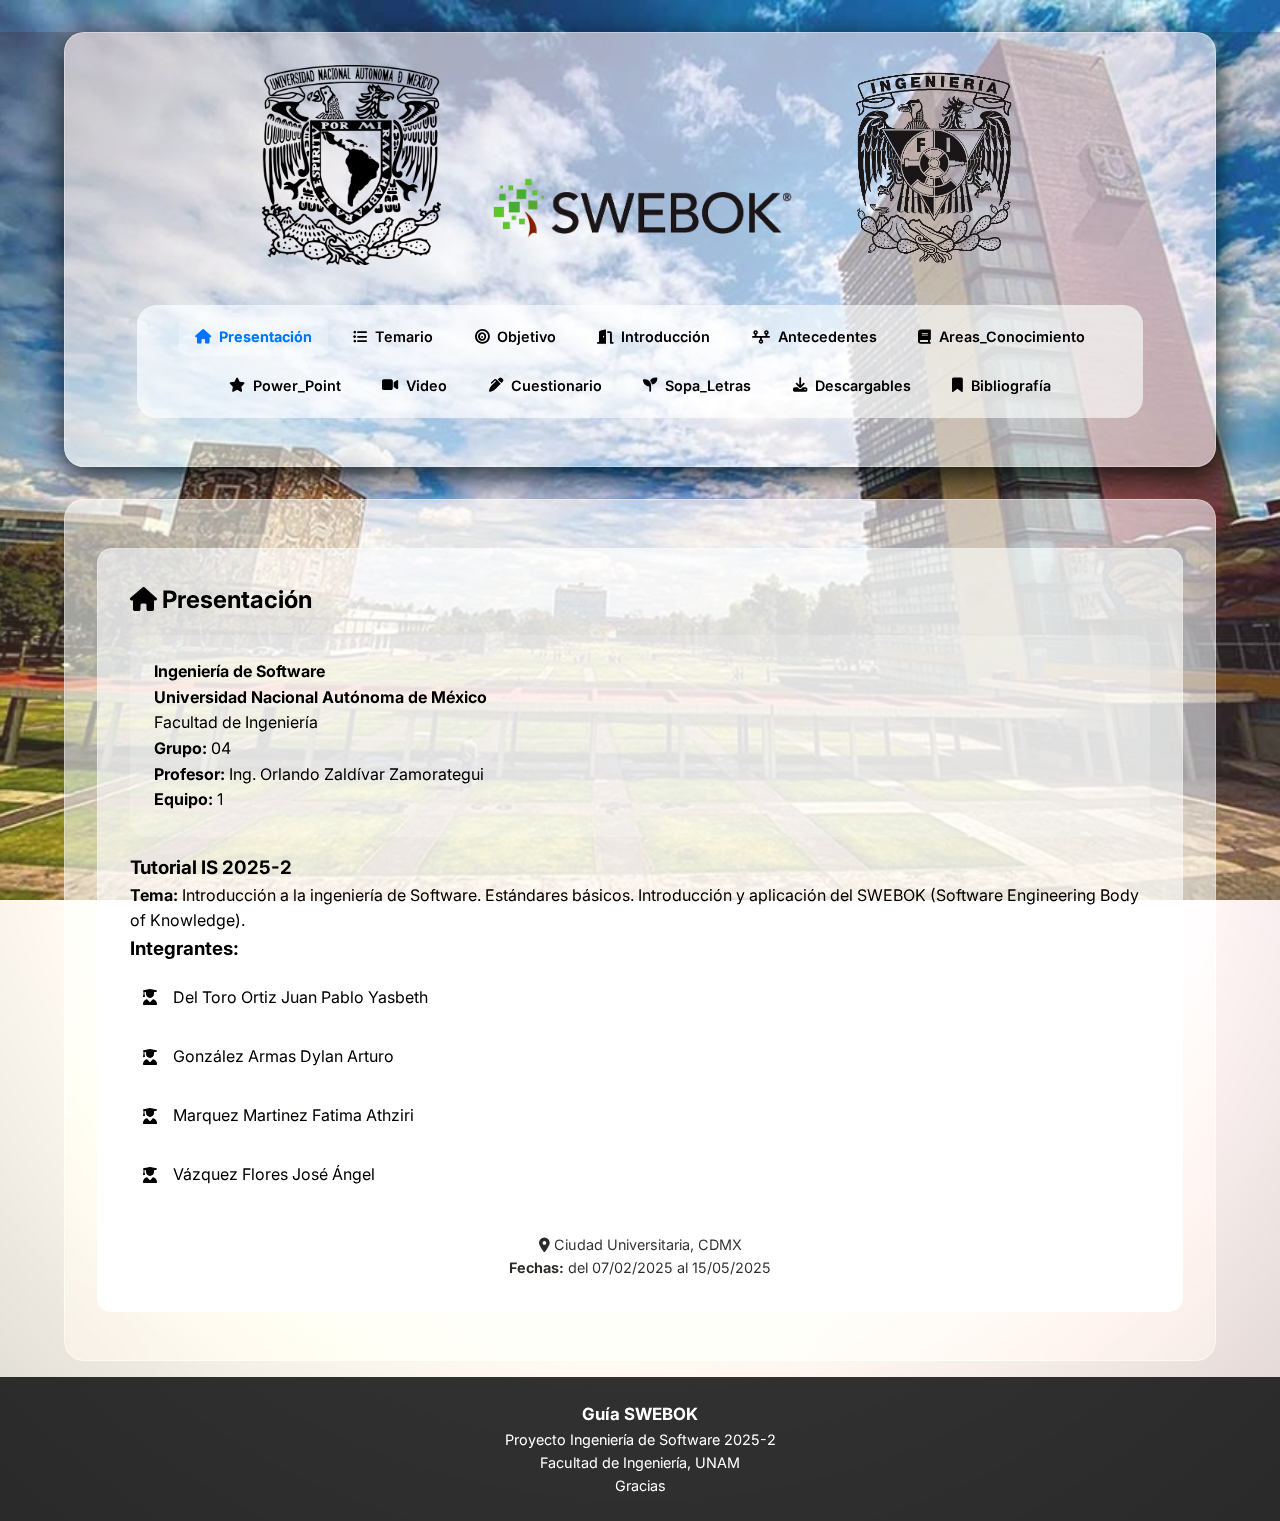
<file: index.html>
<!DOCTYPE html>
<html lang="es">
<head>
    <meta charset="UTF-8">
    <meta name="viewport" content="width=device-width, initial-scale=1.0">
    <title>SWEBOK - Ingeniería de Software</title>
    
    <link rel="stylesheet" href="https://cdnjs.cloudflare.com/ajax/libs/font-awesome/6.5.0/css/all.min.css">
    <link rel="stylesheet" href="estilos.css">
</head>
<body>
    <header id="portada">
        <img class="log" src="imagenes/UNAM.png" alt="Logo SWEBOK">
        <img class="logo" src="imagenes/Logo.png" alt="Logo UNAM">    
        <img class="log" src="imagenes/Fi.png" alt="Logo UNAM">    
        <nav aria-label="Navegación principal">
            <ul>
                <li><a href="#presentacion"><i class="fas fa-house"></i>Presentación</a></li>
                <li><a href="#temario"><i class="fas fa-list-ul"></i>Temario</a></li>
                <li><a href="#objetivo"><i class="fas fa-bullseye"></i>Objetivo</a></li>
                <li><a href="#introduccion"><i class="fas fa-door-open"></i>Introducción</a></li>
                <li><a href="antecedentes"><i class="fas fa-timeline"></i>Antecedentes</a></li>
                <li><a href="#definiciones"><i class="fas fa-book"></i>Areas_Conocimiento</a></li>
                <li><a href="#presentaciones"><i class="fas fa-star"></i>Power_Point</a></li>
                <li><a href="#video"><i class="fas fa-video"></i>Video</a></li>
                <li><a href="#cuestionario"><i class="fas fa-pen-alt"></i>Cuestionario</a></li>
                <li><a href="#sopa_letras"><i class="fas fa-seedling"></i>Sopa_Letras</a></li>
                <li><a href="#descargables"><i class="fas fa-download"></i>Descargables</a></li>
                <li><a href="#bibliografia"><i class="fas fa-bookmark"></i>Bibliografía</a></li>
            </ul>
        </nav>
    </header>

   <main class="contenido-principal" aria-live="polite">
        <div id="contenido-dinamico">
            <!-- Contenido cargado dinámicamente -->
            <div class="carga-inicial">
                <div class="loader"></div>
                <p>Cargando contenido inicial...</p>
            </div>
        </div>
    </main>

    <footer>
        <div class="info-footer">
            <h3>Guía SWEBOK</h3>
            <p>Proyecto Ingeniería de Software 2025-2</p>
            <p>Facultad de Ingeniería, UNAM</p>
        </div>
        <div class="creditos">
            <p>Gracias</p>
        </div>
    </footer>

    <script src="script.js"></script>
</body>
</html>
</file>
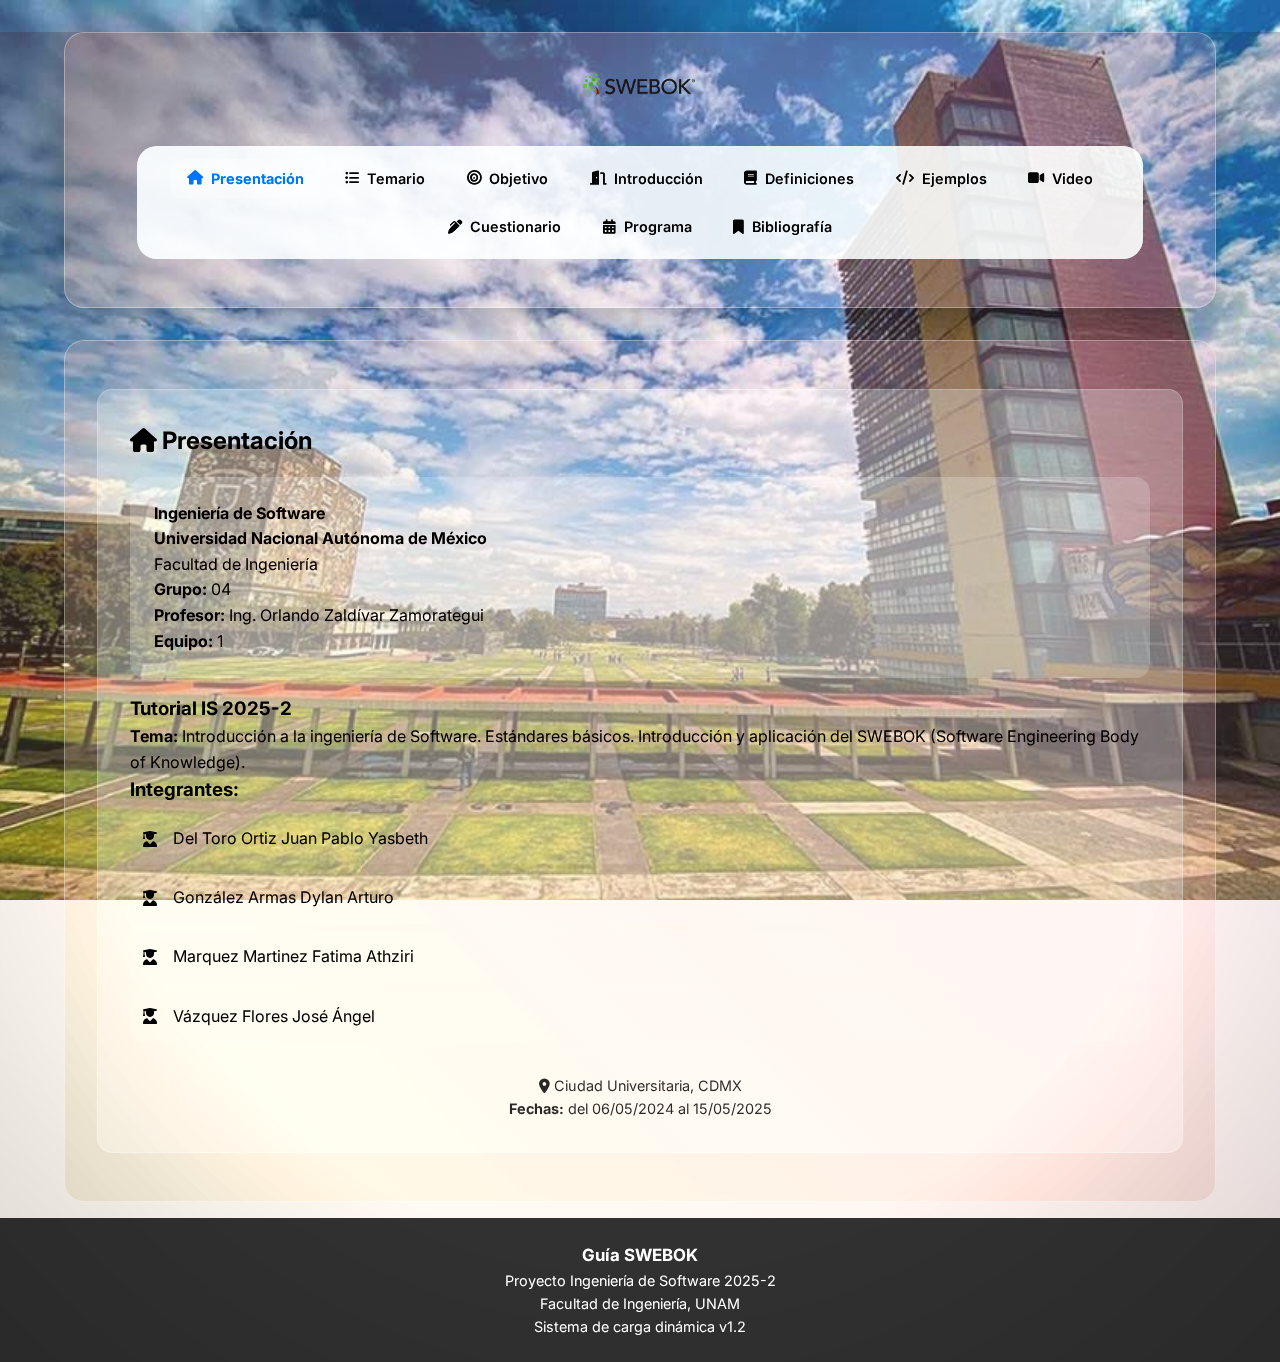
<file: Proyecto_Ing_Software/index.html>
<!DOCTYPE html>
<html lang="es">
<head>
    <meta charset="UTF-8">
    <meta name="viewport" content="width=device-width, initial-scale=1.0">
    <title>SWEBOK - Ingeniería de Software</title>
    
    <link rel="stylesheet" href="https://cdnjs.cloudflare.com/ajax/libs/font-awesome/6.5.0/css/all.min.css">
    <link rel="stylesheet" href="estilos.css">
</head>
<body>
    <header id="portada">
        <img class="logo" src="imagenes/Logo.png" alt="Logo SWEBOK">
        
        <nav aria-label="Navegación principal">
            <ul>
                <li><a href="#presentacion"><i class="fas fa-house"></i>Presentación</a></li>
                <li><a href="#temario"><i class="fas fa-list-ul"></i>Temario</a></li>
                <li><a href="#objetivo"><i class="fas fa-bullseye"></i>Objetivo</a></li>
                <li><a href="#introduccion"><i class="fas fa-door-open"></i>Introducción</a></li>
                <li><a href="#definiciones"><i class="fas fa-book"></i>Definiciones</a></li>
                <li><a href="#ejemplos"><i class="fas fa-code"></i>Ejemplos</a></li>
                <li><a href="#video"><i class="fas fa-video"></i>Video</a></li>
                <li><a href="#cuestionario"><i class="fas fa-pen-alt"></i>Cuestionario</a></li>
                <li><a href="#programa"><i class="fas fa-calendar-alt"></i>Programa</a></li>
                <li><a href="#bibliografia"><i class="fas fa-bookmark"></i>Bibliografía</a></li>
            </ul>
        </nav>
    </header>

    <main class="contenido-principal" aria-live="polite">
        <div id="contenido-dinamico">
            <!-- Contenido cargado dinámicamente -->
            <div class="carga-inicial">
                <div class="loader"></div>
                <p>Cargando contenido inicial...</p>
            </div>
        </div>
    </main>

    <footer>
        <div class="info-footer">
            <h3>Guía SWEBOK</h3>
            <p>Proyecto Ingeniería de Software 2025-2</p>
            <p>Facultad de Ingeniería, UNAM</p>
        </div>
        <div class="creditos">
            <p>Sistema de carga dinámica v1.2</p>
        </div>
    </footer>

    <script src="script.js"></script>
</body>
</html>
</file>
<file: estilos.css>
@import url('https://fonts.googleapis.com/css2?family=Inter:wght@300;400;600;800&display=swap');

:root { 
    --fondo-principal: #f9f9f9;
    --color-primario: #000;
    --color-secundario: #666;
    --color-acento: #0071e3;
    --fondo-nav: rgba(255, 255, 255, 0.9);
    --fondo-hover: #f2f2f2;
    --transicion: all 0.3s ease-in-out;
}

* {
    margin: 0;
    padding: 0;
    box-sizing: border-box;
}

.logo {
    max-width: 400px;
    margin-bottom: 1rem;
}

.log {
    max-width: 200px;
    max-height: 200px;
    margin-bottom: 1rem;
}

body {
    font-family: 'Inter', sans-serif;
    background: 
        linear-gradient(
            rgba(255, 255, 255, 0.1), 
            rgba(255, 255, 255, 0.1)
        ),
        url('imagenes/fondo.jpg') no-repeat center center fixed;
    background-size: cover;
    background-blend-mode: luminosity;
    color: var(--color-primario);
    line-height: 1.6;
    min-height: 100vh;
    /* Nuevos efectos de mejoramiento */
    filter: saturate(1.2) contrast(1.1);
    position: relative;
    animation: enhanceBackground 10s infinite alternate;
}

@keyframes enhanceBackground {
    0% {
        filter: saturate(1.5) contrast(1.2) brightness(1.1);
    }
    100% {
        filter: saturate(1.2) contrast(1.05) brightness(0.98);
    }
}

body::before {
    content: '';
    position: fixed;
    top: 0;
    left: 0;
    width: 100%;
    height: 100%;
    background: radial-gradient(
        circle at 50% 50%,
        rgba(0, 0, 0, 0) 60%,
        rgba(0, 0, 0, 0.15) 100%
    );
    pointer-events: none;
    z-index: 0;
}

/* Capa de refuerzo de color */
body::after {
    content: '';
    position: fixed;
    top: 0;
    left: 0;
    width: 100%;
    height: 100%;
    background: 
        linear-gradient(
            45deg,
            rgba(255, 223, 0, 0.05),
            rgba(255, 87, 34, 0.05),
            rgba(156, 39, 176, 0.05)
        );
    mix-blend-mode: soft-light;
    pointer-events: none;
    z-index: -1;
}

header#portada {
    text-align: center;
    padding: 2rem 1rem;
    margin: 2rem auto;
    width: 90%;
    border-radius: 20px;
    background-color: rgba(255, 255, 255, 0.55);
    backdrop-filter: blur(30px) saturate(180%);
    border: 1px solid rgba(255,255,255,0.3);
    box-shadow: 0 8px 32px rgba(0, 0, 0, 0.85);
    
    
}

nav {
    position: sticky;
    top: 0;
    z-index: 1000;
    border-radius: 20px;
    background-color: rgba(255, 255, 255, 0.15);
    backdrop-filter: blur(3px) saturate(180%);
    margin: 1rem auto;
    width: 90%;
    background-color: rgba(255, 255, 255, 0.15) !important;
    backdrop-filter: blur(2px) saturate(1.8);
}

nav ul {
    display: flex;
    justify-content: center;
    flex-wrap: wrap;
    list-style: none;
    padding: 0.5rem;
}

nav li {
    margin: 0.3rem;
}

nav a {
    text-decoration: none;
    color: var(--color-primario);
    font-weight: 600;
    transition: var(--transicion);
    padding: 0.5rem 1rem;
    display: flex;
    align-items: center;
    gap: 0.5rem;
    border-radius: 8px;
    font-size: 0.9rem;
}

nav a:hover {
    background-color: var(--fondo-hover);
    color: var(--color-acento);
}

nav a.active {
    background-color: rgba(255, 255, 255, 0.25);
    color: var(--color-acento);
    font-weight: bold;
}

main.contenido-principal {
    flex: 1;
    padding: 2rem;
    width: 90%;
    margin: 1rem auto;
    background-color: rgba(255, 255, 255, 0.55);
    border-radius: 20px;
    backdrop-filter: blur(30px) saturate(180%);
    border: 1px solid rgba(255,255,255,0.3);
    
}

/* ---------------------------
   ESTILOS PARA CARGA DINÁMICA
   --------------------------- */
#contenido-dinamico {
    min-height: 60vh;
    position: relative;
    transition: opacity 0.3s ease-in-out;
}

/* Eliminar estilos antiguos de secciones */
main section {
    display: block !important;
    opacity: 1 !important;
    transform: none !important;
}

.seccion-cargada {
    margin: 1rem 0;
    padding: 2rem;
    border-radius: 15px;
    background: rgba(255, 255, 255, 0.1);
    backdrop-filter: blur(5px);
    border: 1px solid rgba(255,255,255,0.2);
    animation: fadeIn 0.5s ease-out;
}

@keyframes fadeIn {
    from {
        opacity: 0;
        transform: translateY(20px);
    }
    to {
        opacity: 1;
        transform: translateY(0);
    }
}

/* Loader y estados */
.estado-carga {
    text-align: center;
    padding: 2rem;
    color: var(--color-secundario);
}

.loader {
    width: 40px;
    height: 40px;
    margin: 1rem auto;
    border: 4px solid rgba(0, 113, 227, 0.2);
    border-top-color: var(--color-acento);
    border-radius: 50%;
    animation: spin 1s linear infinite;
}

@keyframes spin {
    to { transform: rotate(360deg); }
}

.error-carga {
    background: #ffebee;
    color: #d32f2f;
    padding: 1.5rem;
    border-radius: 10px;
    border: 1px solid #ffcdd2;
    text-align: center;
}

/* Estilos específicos para presentación */
.tarjeta-informativa {
    background: rgba(255, 255, 255, 0.1);
    padding: 1.5rem;
    border-radius: 15px;
    margin: 1rem 0;
    backdrop-filter: blur(5px);
}

.lista-integrantes li {
    padding: 0.8rem;
    margin: 0.5rem 0;
    background: rgba(255, 255, 255, 0.05);
    border-radius: 8px;
    display: flex;
    align-items: center;
    gap: 1rem;
}

.pie-presentacion {
    margin-top: 2rem;
    text-align: center;
    opacity: 0.8;
    font-size: 0.9rem;
}

footer {
    text-align: center;
    padding: 1.5rem;
    color: #fff;
    background-color: rgba(0, 0, 0, 0.8);
    font-size: 0.9rem;
    margin-top: auto;
}

/*Especificos de Temario*/
.contenido-temario {
    max-width: 800px;
    margin: 0 auto;
    padding: 1.5rem;
}

.lista-temario {
    counter-reset: section;
    font-size: 1.1rem;
    line-height: 1.8;
}

.lista-temario > li {
    margin: 1rem 0;
    padding: 0.8rem;
    background: rgba(255, 255, 255, 0.08);
    border-radius: 8px;
    counter-increment: section;
}

.subseccion {
    margin: 0.5rem 0 0.5rem 1.5rem;
    counter-reset: subsection;
}

.subseccion > li {
    margin: 0.5rem 0;
    padding-left: 1rem;
    position: relative;
}

.subseccion > li::before {
    content: counter(section) "." counter(subsection);
    counter-increment: subsection;
    margin-right: 0.5rem;
    font-weight: 600;
    color: var(--color-acento);
}

.subsubseccion {
    margin: 0.3rem 0 0.3rem 1.5rem;
    list-style-type: circle;
}

.subsubseccion li {
    margin: 0.3rem 0;
    padding-left: 0.5rem;
    opacity: 0.9;
}

/* Estilos para sección de objetivo */
.tarjeta-objetivo {
    background: rgba(255, 255, 255, 0.1);
    padding: 2rem;
    border-radius: 15px;
    backdrop-filter: blur(8px);
    margin: 1rem 0;
}

.proposito {
    font-size: 1.1rem;
    line-height: 1.8;
    margin-bottom: 2rem;
    padding: 1rem;
    border-left: 3px solid var(--color-acento);
}

.lista-objetivos {
    list-style: none;
    margin: 1.5rem 0;
}

.lista-objetivos li {
    padding: 1rem;
    margin: 1rem 0;
    background: rgba(255, 255, 255, 0.05);
    border-radius: 8px;
    display: flex;
    align-items: center;
    gap: 1rem;
    transition: var(--transicion);
}

.lista-objetivos li:hover {
    background: rgba(255, 255, 255, 0.1);
    transform: translateX(10px);
}

.icono-objetivo {
    color: var(--color-acento);
    font-size: 1.2em;
    min-width: 30px;
}

.objetivo-final {
    margin-top: 2rem;
    padding: 1.5rem;
    background: rgba(0, 113, 227, 0.1);
    border-radius: 10px;
    border: 1px solid var(--color-acento);
    display: flex;
    align-items: center;
    gap: 1rem;
}

.objetivo-final i {
    font-size: 1.5rem;
    color: var(--color-acento);
}


/* Estilos para Introducción */
.tarjeta-introduccion {
    background: rgba(255, 255, 255, 0.08);
    padding: 2rem;
    border-radius: 15px;
    backdrop-filter: blur(6px);
}

.texto-principal {
    font-size: 1.15rem;
    line-height: 1.8;
    margin-bottom: 2rem;
    padding: 1.5rem;
    background: rgba(0, 113, 227, 0.08);
    border-radius: 10px;
    border-left: 4px solid var(--color-acento);
}

.lista-caracteristicas {
    display: grid;
    grid-template-columns: repeat(auto-fit, minmax(250px, 1fr));
    gap: 1.5rem;
    margin: 2rem 0;
}

.caracteristica {
    padding: 1.5rem;
    background: rgba(255, 255, 255, 0.05);
    border-radius: 10px;
    transition: var(--transicion);
}

.caracteristica:hover {
    transform: translateY(-5px);
    background: rgba(255, 255, 255, 0.1);
}

.icono-caracteristica {
    font-size: 1.8rem;
    color: var(--color-acento);
    margin-bottom: 1rem;
}

.alcance-completo {
    margin-top: 2rem;
    padding: 1.5rem;
    display: flex;
    align-items: center;
    gap: 1.5rem;
    background: rgba(255, 255, 255, 0.03);
    border-radius: 10px;
    border: 1px solid rgba(0, 113, 227, 0.3);
}

.alcance-completo i {
    font-size: 2rem;
    color: var(--color-acento);
    flex-shrink: 0;
}


/* Estilos para Antecedentes */
.linea-tiempo {
    display: grid;
    gap: 2rem;
    padding: 1rem;
}

.hito {
    padding: 1.5rem;
    background: rgba(255,255,255,0.05);
    border-radius: 10px;
    position: relative;
    border-left: 3px solid var(--color-acento);
}

.hito i {
    font-size: 1.8rem;
    color: var(--color-acento);
    margin-bottom: 1rem;
}

.grid-estandarizacion {
    display: grid;
    grid-template-columns: repeat(auto-fit, minmax(200px, 1fr));
    gap: 1rem;
    margin-top: 1rem;
}

.tarjeta-estandar {
    padding: 1rem;
    text-align: center;
    background: rgba(0,113,227,0.1);
    border-radius: 8px;
}

.versiones {
    display: flex;
    gap: 1.5rem;
    flex-wrap: wrap;
    margin-top: 1rem;
}

.version {
    flex: 1;
    min-width: 150px;
    text-align: center;
}

.circulo {
    width: 60px;
    height: 60px;
    border-radius: 50%;
    background: var(--color-acento);
    color: white;
    display: flex;
    align-items: center;
    justify-content: center;
    margin: 0 auto 0.5rem;
    font-weight: bold;
}

.datos-colaboracion {
    display: flex;
    gap: 2rem;
    justify-content: center;
    margin-top: 1rem;
}

.numero {
    font-size: 2rem;
    font-weight: 800;
    color: var(--color-acento);
}

.grid-areas {
    display: grid;
    grid-template-columns: repeat(auto-fit, minmax(250px, 1fr));
    gap: 2rem;
    margin: 2rem 0;
}

.categoria {
    background: rgba(255,255,255,0.05);
    padding: 1.5rem;
    border-radius: 10px;
    border-top: 3px solid var(--color-acento);
}

.lista-areas li {
    margin: 1rem 0;
    padding: 1rem;
    background: rgba(0,113,227,0.05);
    border-radius: 8px;
}

.novedades-v4 {
    padding: 1.5rem;
    background: rgba(255,215,0,0.1);
    border-radius: 10px;
    display: flex;
    align-items: center;
    gap: 1rem;
    border: 1px solid #ffd700;
}

/* Estilos para video */
.contenedor-video {
    max-width: 1000px;
    margin: 2rem auto;
    background: #000;
    border-radius: 12px;
    overflow: hidden;
    box-shadow: 0 8px 32px rgba(0,0,0,0.3);
}

.video-responsive {
    position: relative;
    padding-bottom: 56.25%; /* Relación 16:9 */
    height: 0;
}

.video-responsive video,
.video-responsive iframe {
    position: absolute;
    top: 0;
    left: 0;
    width: 100%;
    height: 100%;
    border: none;
}

/* Estilos para sección de descargas */
.grid-descargas {
    display: grid;
    grid-template-columns: repeat(auto-fit, minmax(280px, 1fr));
    gap: 1.5rem;
    padding: 1rem;
}

.tarjeta-descarga {
    background: rgba(255,255,255,0.08);
    border-radius: 12px;
    padding: 1.5rem;
    display: flex;
    gap: 1rem;
    transition: transform 0.3s ease;
}

.tarjeta-descarga:hover {
    transform: translateY(-5px);
    background: rgba(255,255,255,0.12);
}

.icono-tipo {
    font-size: 2rem;
    color: var(--color-acento);
    min-width: 50px;
}

.contenido-descarga {
    flex: 1;
}

.boton-descarga {
    display: inline-block;
    background: var(--color-acento);
    color: white;
    padding: 0.5rem 1rem;
    border-radius: 6px;
    text-decoration: none;
    margin-top: 1rem;
    transition: filter 0.3s ease;
}

.boton-descarga:hover {
    filter: brightness(1.1);
    text-decoration: none;
}

.meta-datos {
    font-size: 0.9rem;
    color: var(--color-secundario);
    margin: 0.5rem 0;
    display: flex;
    gap: 1rem;
}

.meta-datos span {
    padding: 0.2rem 0.5rem;
    border-radius: 4px;
    background: rgba(255,255,255,0.05);
}


/* Estilos para Bibliografía */
.contenido-bibliografia {
    max-width: 1000px;
    margin: 0 auto;
}

.grupo-bibliografia {
    margin: 2rem 0;
    padding: 1.5rem;
    background: rgba(255,255,255,0.05);
    border-radius: 10px;
}

.lista-bibliografia {
    list-style: none;
    padding: 0;
}

.lista-bibliografia li {
    margin: 1.5rem 0;
    padding: 1rem;
    background: rgba(255,255,255,0.03);
    border-radius: 8px;
    display: flex;
    gap: 1rem;
    align-items: flex-start;
    transition: var(--transicion);
}

.lista-bibliografia li:hover {
    background: rgba(255,255,255,0.06);
}

.referencia {
    flex: 1;
}

.autores {
    color: var(--color-acento);
    font-weight: 600;
}

.titulo {
    font-style: italic;
}

.editorial {
    color: var(--color-secundario);
    font-size: 0.95em;
}

.recurso-digital {
    color: var(--color-primario);
    text-decoration: none;
    display: block;
    padding: 0.5rem;
    border-radius: 4px;
}

.recurso-digital:hover {
    text-decoration: underline;
    color: var(--color-acento);
}

.fa-quote-left, .fa-link, .fa-paperclip {
    color: var(--color-acento);
    margin-top: 0.3rem;
}

/*QUES*/
.pregunta ul {
    list-style: disc;
    margin: 1rem 1.5rem;
    line-height: 1.7;
}

.pregunta h4 {
    margin-bottom: 0.8rem;
    color: var(--color-acento);
}

.pregunta li {
    margin-bottom: 0.5rem;
}


/*SOPA*/
.contenedor-sopa {
    display: flex;
    justify-content: center;
    align-items: center;
    background: rgba(255, 255, 255, 0.08);
    padding: 2rem;
    border-radius: 15px;
    box-shadow: 0 8px 32px rgba(0,0,0,0.2);
    backdrop-filter: blur(6px);
    margin: 2rem auto;
    max-width: 1000px;
    overflow-x: auto;
}

.contenedor-sopa img {
    max-width: 100%;
    height: auto;
    border-radius: 12px;
    box-shadow: 0 4px 20px rgba(0,0,0,0.3);
    transition: transform 0.3s ease;
}

.contenedor-sopa img:hover {
    transform: scale(1.02);
}

.descripcion-sopa {
    text-align: center;
    margin-top: 1rem;
    font-size: 1.1rem;
    color: var(--color-secundario);
}

/*PRESE*/

.visor-pdf-local {
    margin: 2rem 0;
    border-radius: 10px;
    overflow: hidden;
    box-shadow: 0 4px 12px rgba(0,0,0,0.1);
    background: #f8f9fa;
}

.visor-pdf-local object {
    width: 100%;
    min-height: 600px;
    border: none;
}
</file>
<file: Proyecto_Ing_Software/estilos.css>
@import url('https://fonts.googleapis.com/css2?family=Inter:wght@300;400;600;800&display=swap');

:root { 
    --fondo-principal: #f9f9f9;
    --color-primario: #000;
    --color-secundario: #666;
    --color-acento: #0071e3;
    --fondo-nav: rgba(255, 255, 255, 0.9);
    --fondo-hover: #f2f2f2;
    --transicion: all 0.3s ease-in-out;
}

* {
    margin: 0;
    padding: 0;
    box-sizing: border-box;
}

.logo {
    max-width: 150px; /* Aumenté el tamaño del logo */
    margin-bottom: 1rem;
}

body {
    font-family: 'Inter', sans-serif;
    background: 
        linear-gradient(
            rgba(255, 255, 255, 0.1), 
            rgba(255, 255, 255, 0.1)
        ),
        url('imagenes/fondo.jpg') no-repeat center center fixed;
    background-size: cover;
    background-blend-mode: luminosity;
    color: var(--color-primario);
    line-height: 1.6;
    min-height: 100vh;
    /* Nuevos efectos de mejoramiento */
    filter: saturate(1.2) contrast(1.1);
    position: relative;
    animation: enhanceBackground 10s infinite alternate;
}

@keyframes enhanceBackground {
    0% {
        filter: saturate(1.5) contrast(1.2) brightness(1.1);
    }
    100% {
        filter: saturate(1.2) contrast(1.05) brightness(0.98);
    }
}

body::before {
    content: '';
    position: fixed;
    top: 0;
    left: 0;
    width: 100%;
    height: 100%;
    background: radial-gradient(
        circle at 50% 50%,
        rgba(0, 0, 0, 0) 60%,
        rgba(0, 0, 0, 0.15) 100%
    );
    pointer-events: none;
    z-index: 0;
}

/* Capa de refuerzo de color */
body::after {
    content: '';
    position: fixed;
    top: 0;
    left: 0;
    width: 100%;
    height: 100%;
    background: 
        linear-gradient(
            45deg,
            rgba(255, 223, 0, 0.05),
            rgba(255, 87, 34, 0.05),
            rgba(156, 39, 176, 0.05)
        );
    mix-blend-mode: soft-light;
    pointer-events: none;
    z-index: -1;
}

header#portada {
    text-align: center;
    padding: 2rem 1rem;
    margin: 2rem auto;
    width: 90%;
    border-radius: 20px;
    background-color: rgba(255, 255, 255, 0.15);
    backdrop-filter: blur(3px) saturate(180%);
    border: 1px solid rgba(255,255,255,0.3);
    box-shadow: 0 8px 32px rgba(0, 0, 0, 0.25);
    
    
}

nav {
    position: sticky;
    top: 0;
    z-index: 1000;
    border-radius: 20px;
    background-color: rgba(255, 255, 255, 0.15);
    backdrop-filter: blur(3px) saturate(180%);
    margin: 1rem auto;
    width: 90%;
    background-color: rgba(255, 255, 255, 0.85) !important;
    backdrop-filter: blur(2px) saturate(1.8);
}

nav ul {
    display: flex;
    justify-content: center;
    flex-wrap: wrap;
    list-style: none;
    padding: 0.5rem;
}

nav li {
    margin: 0.3rem;
}

nav a {
    text-decoration: none;
    color: var(--color-primario);
    font-weight: 600;
    transition: var(--transicion);
    padding: 0.5rem 1rem;
    display: flex;
    align-items: center;
    gap: 0.5rem;
    border-radius: 8px;
    font-size: 0.9rem;
}

nav a:hover {
    background-color: var(--fondo-hover);
    color: var(--color-acento);
}

nav a.active {
    background-color: rgba(255, 255, 255, 0.25);
    color: var(--color-acento);
    font-weight: bold;
}

main.contenido-principal {
    flex: 1;
    padding: 2rem;
    width: 90%;
    margin: 1rem auto;
    background-color: rgba(255, 255, 255, 0.15);
    border-radius: 20px;
    backdrop-filter: blur(3px) saturate(180%);
    border: 1px solid rgba(255,255,255,0.3);
    
}

/* ---------------------------
   ESTILOS PARA CARGA DINÁMICA
   --------------------------- */
#contenido-dinamico {
    min-height: 60vh;
    position: relative;
    transition: opacity 0.3s ease-in-out;
}

/* Eliminar estilos antiguos de secciones */
main section {
    display: block !important;
    opacity: 1 !important;
    transform: none !important;
}

.seccion-cargada {
    margin: 1rem 0;
    padding: 2rem;
    border-radius: 15px;
    background: rgba(255, 255, 255, 0.1);
    backdrop-filter: blur(5px);
    border: 1px solid rgba(255,255,255,0.2);
    animation: fadeIn 0.5s ease-out;
}

@keyframes fadeIn {
    from {
        opacity: 0;
        transform: translateY(20px);
    }
    to {
        opacity: 1;
        transform: translateY(0);
    }
}

/* Loader y estados */
.estado-carga {
    text-align: center;
    padding: 2rem;
    color: var(--color-secundario);
}

.loader {
    width: 40px;
    height: 40px;
    margin: 1rem auto;
    border: 4px solid rgba(0, 113, 227, 0.2);
    border-top-color: var(--color-acento);
    border-radius: 50%;
    animation: spin 1s linear infinite;
}

@keyframes spin {
    to { transform: rotate(360deg); }
}

.error-carga {
    background: #ffebee;
    color: #d32f2f;
    padding: 1.5rem;
    border-radius: 10px;
    border: 1px solid #ffcdd2;
    text-align: center;
}

/* Estilos específicos para presentación */
.tarjeta-informativa {
    background: rgba(255, 255, 255, 0.1);
    padding: 1.5rem;
    border-radius: 15px;
    margin: 1rem 0;
    backdrop-filter: blur(5px);
}

.lista-integrantes li {
    padding: 0.8rem;
    margin: 0.5rem 0;
    background: rgba(255, 255, 255, 0.05);
    border-radius: 8px;
    display: flex;
    align-items: center;
    gap: 1rem;
}

.pie-presentacion {
    margin-top: 2rem;
    text-align: center;
    opacity: 0.8;
    font-size: 0.9rem;
}

footer {
    text-align: center;
    padding: 1.5rem;
    color: #fff;
    background-color: rgba(0, 0, 0, 0.8);
    font-size: 0.9rem;
    margin-top: auto;
}
</file>
